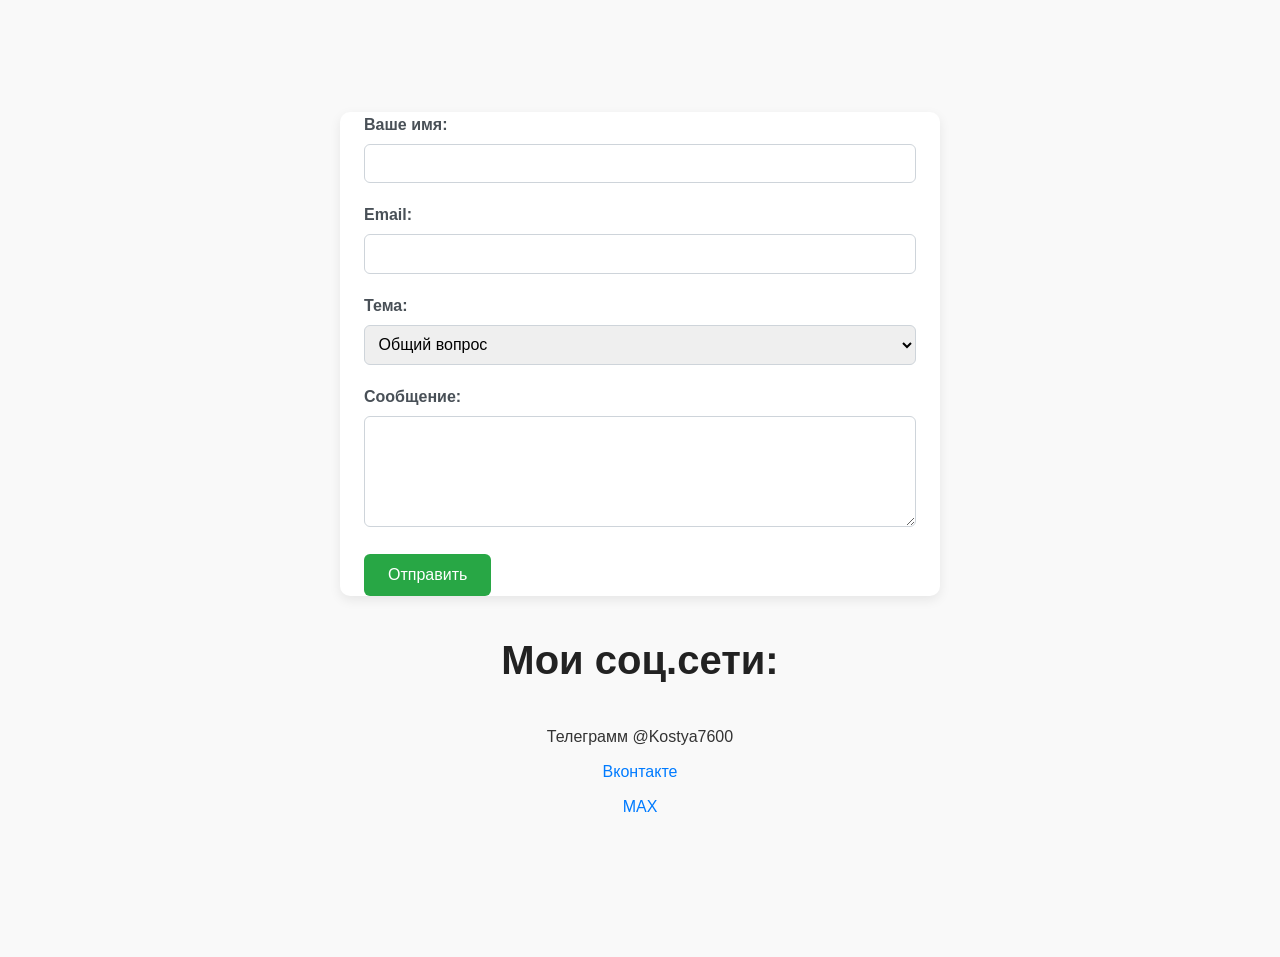
<file: contacts.html>
<!DOCTYPE html>
<html lang="en">
<head>
  <link rel="stylesheet" href="css/style.css">
    <link rel="stylesheet" href="css/components.css">
    <link rel="stylesheet" href="css/adaptive.css">
    <meta charset="UTF-8">
    <meta name="viewport" content="width=device-width, initial-scale=1.0">
    <title>Contacts</title>
    <link rel="stylesheet" href="css/components.css" />
<link rel="stylesheet" href="css/adaptive.css" />
</head>
<body>
    <form>
  <div>
    <label for="name">Ваше имя:</label>
    <input type="text" id="name" name="name" required>
  </div>
  <div>
    <label for="email">Email:</label>
    <input type="email" id="email" name="email" required>
  </div>
  <div>
    <label for="subject">Тема:</label>
    <select id="subject" name="subject">
      <option>Общий вопрос</option>
      <option>Предложение о работе</option>
      <option>Сотрудничество</option>
    </select>
  </div>
  <div>
    <label for="message">Сообщение:</label>
    <textarea id="message" name="message" rows="5" required></textarea>
  </div>
  <button type="submit">Отправить</button>
</form>
<h1>Мои соц.сети:</h1>
            <ul><li>Телеграмм @Kostya7600</li>
                <li><a href="https://vk.com/id548708290">Вконтакте</a></li>
                <li><a href="https://i.ytimg.com/vi/w8zrZj9YWL0/maxresdefault.jpg">MAX</a></li>
            </ul>
</body>
</html>
<style>/* Базовые стили */
* { margin: 0; padding: 0; box-sizing: border-box; }
body {
  font-family: 'Segoe UI', Tahoma, Geneva, Verdana, sans-serif;
  line-height: 1.6;
  background: #f9f9f9;
  color: #333;
  padding-top: 80px;
  padding-bottom: 100px;
}

/* Шапка */
header {
  position: fixed;
  top: 0;
  left: 0;
  width: 100%;
  background: white;
  box-shadow: 0 2px 8px rgba(0,0,0,0.1);
  z-index: 1000;
  padding: 1rem 1.5rem;
  display: flex;
  justify-content: center;
}
header::before {
  content: "Контакты";
  font-weight: bold;
  font-size: 1.4rem;
  color: #007bff;
}

/* Подвал */
footer {
  position: fixed;
  bottom: 0;
  left: 0;
  width: 100%;
  background: #343a40;
  color: white;
  padding: 1rem;
  text-align: center;
  font-size: 0.9rem;
}

/* Форма и соцсети */
body > form,
body > h1,
body > ul {
  max-width: 600px;
  margin: 2rem auto;
  padding: 0 1.5rem;
}

h1 {
  text-align: center;
  margin-bottom: 1.5rem;
  color: #222;
}

form div {
  margin-bottom: 1.2rem;
}
label {
  display: block;
  margin-bottom: 0.4rem;
  font-weight: 600;
}
input, select, textarea {
  width: 100%;
  padding: 0.6rem;
  border: 1px solid #ced4da;
  border-radius: 6px;
  font-size: 1rem;
}
input:focus, select:focus, textarea:focus {
  outline: none;
  border-color: #80bdff;
  box-shadow: 0 0 0 3px rgba(0,123,255,0.25);
}
button {
  background: #28a745;
  color: white;
  border: none;
  padding: 0.7rem 1.5rem;
  border-radius: 6px;
  font-size: 1rem;
  cursor: pointer;
}
button:hover {
  background: #218838;
}

ul {
  list-style: none;
  padding: 0;
}
ul li {
  margin: 0.6rem 0;
  text-align: center;
}
a {
  color: #007bff;
  text-decoration: none;
}
a:hover {
  text-decoration: underline;
}
</style>
</file>
<file: css/style.css>
/* ========== СБРОС И БАЗОВЫЕ СТИЛИ ========== */
* {
  margin: 0;
  padding: 0;
  box-sizing: border-box;
}

body {
  font-family: 'Segoe UI', Tahoma, Geneva, Verdana, sans-serif;
  line-height: 1.6;
  background-color: #f9f9f9;
  color: #333;
  padding-top: 80px; /* отступ под фиксированный хедер */
  padding-bottom: 100px; /* отступ над фиксированным футером */
}

/* ========== ЗАГОЛОВКИ (h1–h6) ========== */
h1 { font-size: 2.5rem; margin-bottom: 1.2rem; }
h2 { font-size: 2rem; margin-bottom: 1rem; }
h3 { font-size: 1.75rem; margin-bottom: 0.9rem; }
h4 { font-size: 1.5rem; margin-bottom: 0.8rem; }
h5 { font-size: 1.25rem; margin-bottom: 0.6rem; }
h6 { font-size: 1.1rem; margin-bottom: 0.5rem; }

/* ========== ПАРАГРАФЫ ========== */
p {
  margin-bottom: 1rem;
  line-height: 1.7;
}

/* ========== ССЫЛКИ ========== */
a {
  color: #007bff;
  text-decoration: none;
  transition: color 0.3s ease;
}

a:hover {
  color: #0056b3;
  text-decoration: underline;
}

a:visited {
  color: #6f42c1;
}

a:active {
  color: #dc3545;
}

/* ========== СПИСКИ ========== */
ul, ol {
  margin-bottom: 1rem;
  padding-left: 1.5rem;
}

ul li::marker {
  color: #007bff;
  font-weight: bold;
}

ol li::marker {
  color: #28a745;
  font-weight: bold;
}

/* ========== ИЗОБРАЖЕНИЯ ========== */
img {
  max-width: 100%;
  height: auto;
  border-radius: 8px;
  box-shadow: 0 4px 8px rgba(0, 0, 0, 0.1);
  transition: transform 0.3s ease, box-shadow 0.3s ease;
}

img:hover {
  transform: scale(1.03);
  box-shadow: 0 6px 12px rgba(0, 0, 0, 0.15);
}

/* ========== ЦИТАТЫ ========== */
blockquote {
  margin: 1.5rem 0;
  padding: 1rem 1.5rem;
  border-left: 4px solid #007bff;
  background-color: #f0f8ff;
  font-style: italic;
  color: #555;
}

/* ========== ТАБЛИЦЫ ========== */
table {
  width: 100%;
  border-collapse: collapse;
  margin: 1.5rem 0;
  background: white;
  border-radius: 8px;
  overflow: hidden;
  box-shadow: 0 2px 5px rgba(0,0,0,0.1);
}

th, td {
  padding: 0.75rem 1rem;
  text-align: left;
  border-bottom: 1px solid #ddd;
}

th {
  background-color: #007bff;
  color: white;
  font-weight: 600;
}

tr:nth-child(even) {
  background-color: #f8f9fa;
}

tr:hover {
  background-color: #e9ecef;
}

/* ========== ФОРМЫ ========== */
form {
  max-width: 600px;
  margin: 2rem 0;
  background: white;
  padding: 2rem;
  border-radius: 10px;
  box-shadow: 0 4px 12px rgba(0,0,0,0.08);
}

form div {
  margin-bottom: 1.2rem;
}

label {
  display: block;
  margin-bottom: 0.4rem;
  font-weight: 600;
  color: #495057;
}

input[type="text"],
input[type="email"],
select,
textarea {
  width: 100%;
  padding: 0.6rem 1rem;
  border: 1px solid #ced4da;
  border-radius: 6px;
  font-size: 1rem;
  transition: border-color 0.3s, box-shadow 0.3s;
}

input:focus,
select:focus,
textarea:focus {
  outline: none;
  border-color: #80bdff;
  box-shadow: 0 0 0 3px rgba(0,123,255,0.25);
}

button[type="submit"] {
  background-color: #28a745;
  color: white;
  border: none;
  padding: 0.75rem 1.5rem;
  font-size: 1rem;
  border-radius: 6px;
  cursor: pointer;
  transition: background-color 0.3s;
}

button[type="submit"]:hover {
  background-color: #218838;
}

/* ========== КОМПОНЕНТЫ ========== */

/* 📦 Карточка */
.card {
  background: white;
  border-radius: 10px;
  overflow: hidden;
  box-shadow: 0 4px 12px rgba(0,0,0,0.1);
  margin-bottom: 1.5rem;
  transition: transform 0.3s ease;
}

.card:hover {
  transform: translateY(-4px);
}

.card > img {
  border-radius: 0;
  margin: 0;
}

.card-content {
  padding: 1.25rem;
}

/* 🔘 Кнопка */
.btn {
  display: inline-block;
  padding: 0.6rem 1.2rem;
  font-size: 1rem;
  font-weight: 600;
  border: none;
  border-radius: 6px;
  text-align: center;
  cursor: pointer;
  text-decoration: none;
  transition: background 0.3s, color 0.3s;
}

.btn-primary {
  background-color: #007bff;
  color: white;
}

.btn-primary:hover {
  background-color: #0056b3;
  color: white;
}

.btn-secondary {
  background-color: #6c757d;
  color: white;
}

.btn-secondary:hover {
  background-color: #545b62;
}

/* ⚠️ Алерт */
.alert {
  padding: 1rem 1.25rem;
  margin-bottom: 1.5rem;
  border-radius: 6px;
  font-weight: 500;
}

.alert-success {
  background-color: #d4edda;
  color: #155724;
  border-left: 4px solid #28a745;
}

.alert-info {
  background-color: #d1ecf1;
  color: #0c5460;
  border-left: 4px solid #17a2b8;
}

.alert-warning {
  background-color: #fff3cd;
  color: #856404;
  border-left: 4px solid #ffc107;
}

.alert-danger {
  background-color: #f8d7da;
  color: #721c24;
  border-left: 4px solid #dc3545;
}

/* ========== ШАПКА (HEADER) ========== */
header {
  position: fixed;
  top: 0;
  left: 0;
  width: 100%;
  background-color: white;
  box-shadow: 0 2px 10px rgba(0, 0, 0, 0.1);
  z-index: 1000;
}

header .container {
  max-width: 1200px;
  margin: 0 auto;
  padding: 1rem 1.5rem;
  display: flex;
  justify-content: space-between;
  align-items: center;
}

.logo {
  font-size: 1.5rem;
  font-weight: 700;
  color: #007bff;
  text-decoration: none;
}

nav ul {
  display: flex;
  list-style: none;
  gap: 1.5rem;
  margin: 0;
  padding: 0;
}

nav a {
  font-weight: 600;
  color: #495057;
  padding: 0.4rem 0;
  position: relative;
}

nav a:hover {
  color: #007bff;
}

/* Эффект подчеркивания при наведении */
nav a::after {
  content: '';
  position: absolute;
  bottom: 0;
  left: 0;
  width: 0;
  height: 2px;
  background-color: #007bff;
  transition: width 0.3s ease;
}

nav a:hover::after {
  width: 100%;
}

/* Выделение активной страницы */
nav a.active {
  color: #007bff;
  font-weight: bold;
}

nav a.active::after {
  width: 100%;
}

/* ========== ПОДВАЛ (FOOTER) ========== */
footer {
  position: fixed;
  bottom: 0;
  left: 0;
  width: 100%;
  background-color: #343a40;
  color: white;
  padding: 1.25rem 1.5rem;
  font-size: 0.9rem;
  z-index: 999;
}

footer .container {
  max-width: 1200px;
  margin: 0 auto;
  display: flex;
  flex-wrap: wrap;
  justify-content: space-between;
  gap: 1.5rem;
}

.footer-section {
  flex: 1;
  min-width: 200px;
}

.footer-section h6 {
  margin-bottom: 0.75rem;
  color: #007bff;
}

.footer-section ul {
  list-style: none;
  padding: 0;
}

.footer-section ul li {
  margin-bottom: 0.4rem;
}

.footer-section a {
  color: #adb5bd;
}

.footer-section a:hover {
  color: white;
}

.copyright {
  text-align: center;
  margin-top: 1rem;
  padding-top: 0.8rem;
  border-top: 1px solid #495057;
  width: 100%;
}

/* ========== АДАПТИВНОСТЬ (БАЗОВАЯ) ========== */
@media (max-width: 768px) {
  body {
    padding-top: 70px;
    padding-bottom: 140px;
  }

  header .container {
    flex-direction: column;
    gap: 1rem;
  }

  nav ul {
    gap: 1rem;
    flex-wrap: wrap;
    justify-content: center;
  }

  footer .container {
    flex-direction: column;
    align-items: center;
    text-align: center;
  }

  .copyright {
    border-top: none;
  }
}
</file>
<file: css/components.css>
/* Навигация (меню) */
.nav-container {
  max-width: 900px;
  margin: 0 auto;
  padding: 0 1.5rem;
  text-align: center;
}

.nav-container h2 {
  margin-bottom: 0.8rem;
  color: #007bff;
  font-size: 1.2rem;
}

nav ul {
  list-style: none;
  display: inline-flex;
  gap: 1.2rem;
  flex-wrap: wrap;
  padding: 0;
  margin: 0;
}

nav a {
  color: #007bff;
  text-decoration: none;
  padding: 0.4rem 0.8rem;
  border-radius: 6px;
  transition: all 0.3s ease;
}

nav a:hover {
  background: #e9ecef;
  text-decoration: underline;
  transform: translateY(-2px);
}

/* Изображение профиля */
.profile-img {
  display: block;
  margin: 1rem auto;
  max-width: 300px;
  border-radius: 10px;
  box-shadow: 0 4px 12px rgba(0, 0, 0, 0.15);
  transition: transform 0.4s ease;
}

.profile-img:hover {
  transform: scale(1.03);
}

/* Таблица информации */
.info-table {
  width: 100%;
  margin: 2.5rem 0;
  border-collapse: collapse;
  background: white;
  border-radius: 10px;
  overflow: hidden;
  box-shadow: 0 4px 12px rgba(0, 0, 0, 0.1);
}

.info-table th,
.info-table td {
  padding: 1rem;
  text-align: left;
  border-bottom: 1px solid #eee;
}

.info-table th {
  background: #007bff;
  color: white;
}

.info-table tr:last-child td {
  border: none;
}
</file>
<file: css/adaptive.css>
/* 
  Файл: adaptive.css
  Назначение: только адаптивные стили под разные устройства
  Не содержит базовых правил — только @media
*/

/* 📱 Мобильные устройства: до 600px (iPhone SE, старые Android и т.п.) */
@media (max-width: 600px) {
  /* Уменьшаем отступы сверху/снизу из-за фиксированного хедера и футера */
  body {
    padding-top: 110px;
    padding-bottom: 130px;
  }

  /* Заголовки */
  .intro h1 {
    font-size: 1.7rem;
  }

  section h2 {
    font-size: 1.35rem;
  }

  /* Навигация — в колонку */
  nav ul {
    flex-direction: column;
    align-items: center;
    gap: 0.7rem;
  }

  .nav-container h2 {
    font-size: 1.1rem;
  }

  /* Контент */
  .container {
    padding: 0 1rem;
  }

  section {
    padding: 1.3rem;
    margin: 1.8rem 0;
  }

  /* Изображения */
  .profile-img {
    max-width: 260px;
  }

  /* Таблица — шрифт меньше */
  .info-table th,
  .info-table td {
    padding: 0.7rem 0.5rem;
    font-size: 0.95rem;
  }

  footer {
    padding: 0.85rem;
    font-size: 0.85rem;
  }
}

/* 📱📱 Планшеты в портрете и малые десктопы: 601px – 899px */
@media (min-width: 601px) and (max-width: 899px) {
  .profile-img {
    max-width: 280px;
  }

  .intro h1 {
    font-size: 1.9rem;
  }

  section {
    padding: 1.6rem;
  }

  .container {
    padding: 0 1.3rem;
  }

  /* Навигация остаётся в строку, но с меньшим gap */
  nav ul {
    gap: 1rem;
  }
}

/* 💻 Десктопы: 900px и выше */
@media (min-width: 900px) {
  /* Здесь можно добавить улучшения для больших экранов, если нужно */
  .container,
  .nav-container {
    max-width: 960px;
  }
}

/* 🖥️ Широкие дисплеи: 1200px+ */
@media (min-width: 1200px) {
  .container,
  .nav-container {
    max-width: 1100px;
  }

  section {
    padding: 2rem;
  }

  .profile-img {
    max-width: 320px;
  }
}

/* 🖼️ Очень широкие экраны (4K и т.п.) — ограничим ширину */
@media (min-width: 1600px) {
  .container,
  .nav-container {
    max-width: 1200px;
  }
}
</file>
